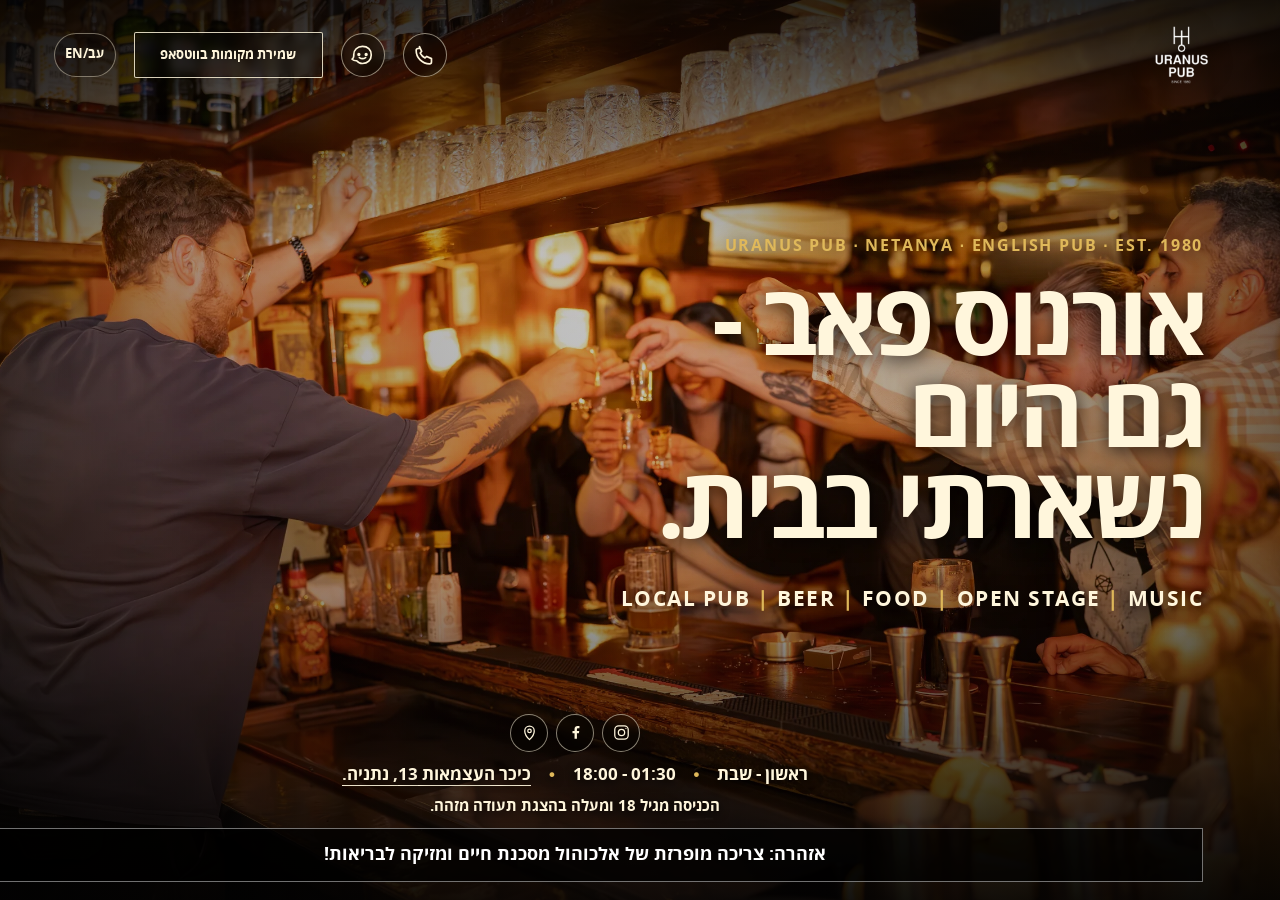
<file: index.html>
<!doctype html>
<html lang="he" dir="rtl">
<head>
  <meta charset="utf-8">
  <meta name="viewport" content="width=device-width, initial-scale=1, viewport-fit=cover">
  <meta name="theme-color" content="#080706">
  <meta name="description" content="אורנוס פאב - הפאב האנגלי של נתניה מאז 1980. כיכר העצמאות 13, נתניה.">
  <title>אורנוס פאב | נתניה מאז 1980</title>
  <link rel="icon" href="assets/logo-wordmark.png">
  <link rel="preload" href="assets/fonts/opensanshebrew-bold-webfont.woff" as="font" type="font/woff" crossorigin>
  <link rel="stylesheet" href="style.css?v=20261120">
</head>
<body>
  <a class="skip-link" href="#main-content" data-t="skip">דילוג לתוכן המרכזי</a>

  <div class="background" aria-hidden="true">
    <video id="background-video" autoplay muted loop playsinline preload="auto" poster="assets/photo-library/bar-action.webp">
      <source src="assets/pub-night.mp4" type="video/mp4">
    </video>
  </div>
  <div class="shade" aria-hidden="true"></div>

  <header class="site-header" data-label-t="headerLabel" aria-label="קישורים מהירים">
    <a class="logo" href="#main-content" data-label-t="homeLabel" aria-label="אורנוס פאב - לדף הבית">
      <img src="assets/logo-wordmark.png" alt="Uranus Pub - Since 1980" width="1080" height="1080">
    </a>

    <nav class="quick-actions" data-label-t="navLabel" aria-label="יצירת קשר וניווט">
      <a class="icon-link" href="tel:+97298829919" data-label-t="callLabel" aria-label="חיוג לאורנוס פאב, 09-882-9919">
        <svg viewBox="0 0 24 24" aria-hidden="true"><path d="M7.2 3.5 9.3 8 7.9 9.7c1 2.1 2.5 3.6 4.6 4.6l1.7-1.4 4.5 2.1v3.2c0 1-.8 1.8-1.8 1.8C9.8 20 4 14.2 4 7.1c0-1 .8-1.8 1.8-1.8h1.4Z"/></svg>
      </a>
      <a class="icon-link" href="https://waze.com/ul/hsv8zcjdgs" target="_blank" rel="noopener" data-label-t="wazeLabel" aria-label="ניווט לאורנוס פאב ב-Waze">
        <svg viewBox="0 0 24 24" aria-hidden="true"><path d="M12 3.3c-5 0-8.4 3.3-8.4 7.9v1.2c0 1.3-.5 2.4-1.6 3.2 1 .9 2.3 1.4 3.8 1.4h.6a6.9 6.9 0 0 0 5.6 2.7c4.9 0 8.4-3.3 8.4-8.3S17 3.3 12 3.3Z"/><circle cx="8.5" cy="11" r=".8"/><circle cx="15.5" cy="11" r=".8"/><path d="M9 14c1.7 1.2 4.3 1.2 6 0"/></svg>
      </a>
      <a class="reserve" href="https://wa.link/2mtqrc" target="_blank" rel="noopener" data-t="reserve">שמירת מקומות בווטסאפ</a>
      <button class="language" id="language" type="button" aria-label="Switch to English"><span dir="ltr">EN/<bdi dir="rtl">עב</bdi></span></button>
    </nav>
  </header>

  <main id="main-content" class="landing">
    <section class="hero" aria-labelledby="hero-title">
      <p class="kicker" dir="ltr">Uranus Pub · Netanya · ENGLISH PUB · EST. 1980</p>
      <h1 id="hero-title" data-t="hero"><span class="headline-line">אורנוס פאב -</span><span class="headline-line">גם היום</span><span class="headline-line">נשארתי בבית.</span></h1>
      <p class="highlights" dir="ltr">LOCAL PUB <span>|</span> BEER <span>|</span> FOOD <span>|</span> OPEN STAGE <span>|</span> MUSIC</p>
    </section>

    <div class="lower-panel">
      <section class="social" data-label-t="socialLabel" aria-label="רשתות חברתיות">
        <div class="social-links">
          <a href="https://www.instagram.com/uranusbar/" target="_blank" rel="noopener" data-label-t="instagramLabel" aria-label="אורנוס פאב באינסטגרם">
            <svg viewBox="0 0 24 24" aria-hidden="true"><rect x="3.5" y="3.5" width="17" height="17" rx="5"/><circle cx="12" cy="12" r="4"/><circle cx="17.6" cy="6.7" r=".8" class="solid-dot"/></svg>
          </a>
          <a href="https://www.facebook.com/UranusPub" target="_blank" rel="noopener" data-label-t="facebookLabel" aria-label="אורנוס פאב בפייסבוק">
            <svg viewBox="0 0 24 24" aria-hidden="true"><path d="M13.8 20v-7h2.5l.4-3h-2.9V8.1c0-.9.3-1.5 1.6-1.5H17V3.9c-.7-.1-1.5-.2-2.3-.2-2.3 0-3.9 1.4-3.9 4V10H8.2v3h2.6v7h3Z" class="solid-mark"/></svg>
          </a>
          <a href="https://www.google.com/maps/search/?api=1&amp;query=%D7%9B%D7%99%D7%9B%D7%A8+%D7%94%D7%A2%D7%A6%D7%9E%D7%90%D7%95%D7%AA+13+%D7%A0%D7%AA%D7%A0%D7%99%D7%94" target="_blank" rel="noopener" data-label-t="mapsLabel" aria-label="אורנוס פאב ב-Google Maps">
            <svg viewBox="0 0 24 24" aria-hidden="true"><path d="M12 21s6-5.6 6-11a6 6 0 1 0-12 0c0 5.4 6 11 6 11Z"/><circle cx="12" cy="10" r="2.2"/></svg>
          </a>
        </div>
      </section>

      <section class="contact" data-label-t="contactLabel" aria-label="שעות פתיחה וכתובת">
        <span data-t="days">ראשון - שבת</span>
        <span class="separator" aria-hidden="true">•</span>
        <span class="hours" dir="ltr">18:00 - 01:30</span>
        <span class="separator" aria-hidden="true">•</span>
        <a href="https://www.google.com/maps/search/?api=1&amp;query=%D7%9B%D7%99%D7%9B%D7%A8+%D7%94%D7%A2%D7%A6%D7%9E%D7%90%D7%95%D7%AA+13+%D7%A0%D7%AA%D7%A0%D7%99%D7%94" target="_blank" rel="noopener" data-t="address">כיכר העצמאות 13, נתניה.</a>
      </section>

      <p class="age-note" data-t="age">הכניסה מגיל 18 ומעלה בהצגת תעודה מזהה.</p>

      <aside class="alcohol-warning" role="note" data-label-t="warningLabel" aria-label="אזהרת צריכת אלכוהול">
        <span data-t="warning">אזהרה: צריכה מופרזת של אלכוהול מסכנת חיים ומזיקה לבריאות!</span>
      </aside>
    </div>
  </main>

  <script src="app.js?v=20261120"></script>
</body>
</html>
</file>
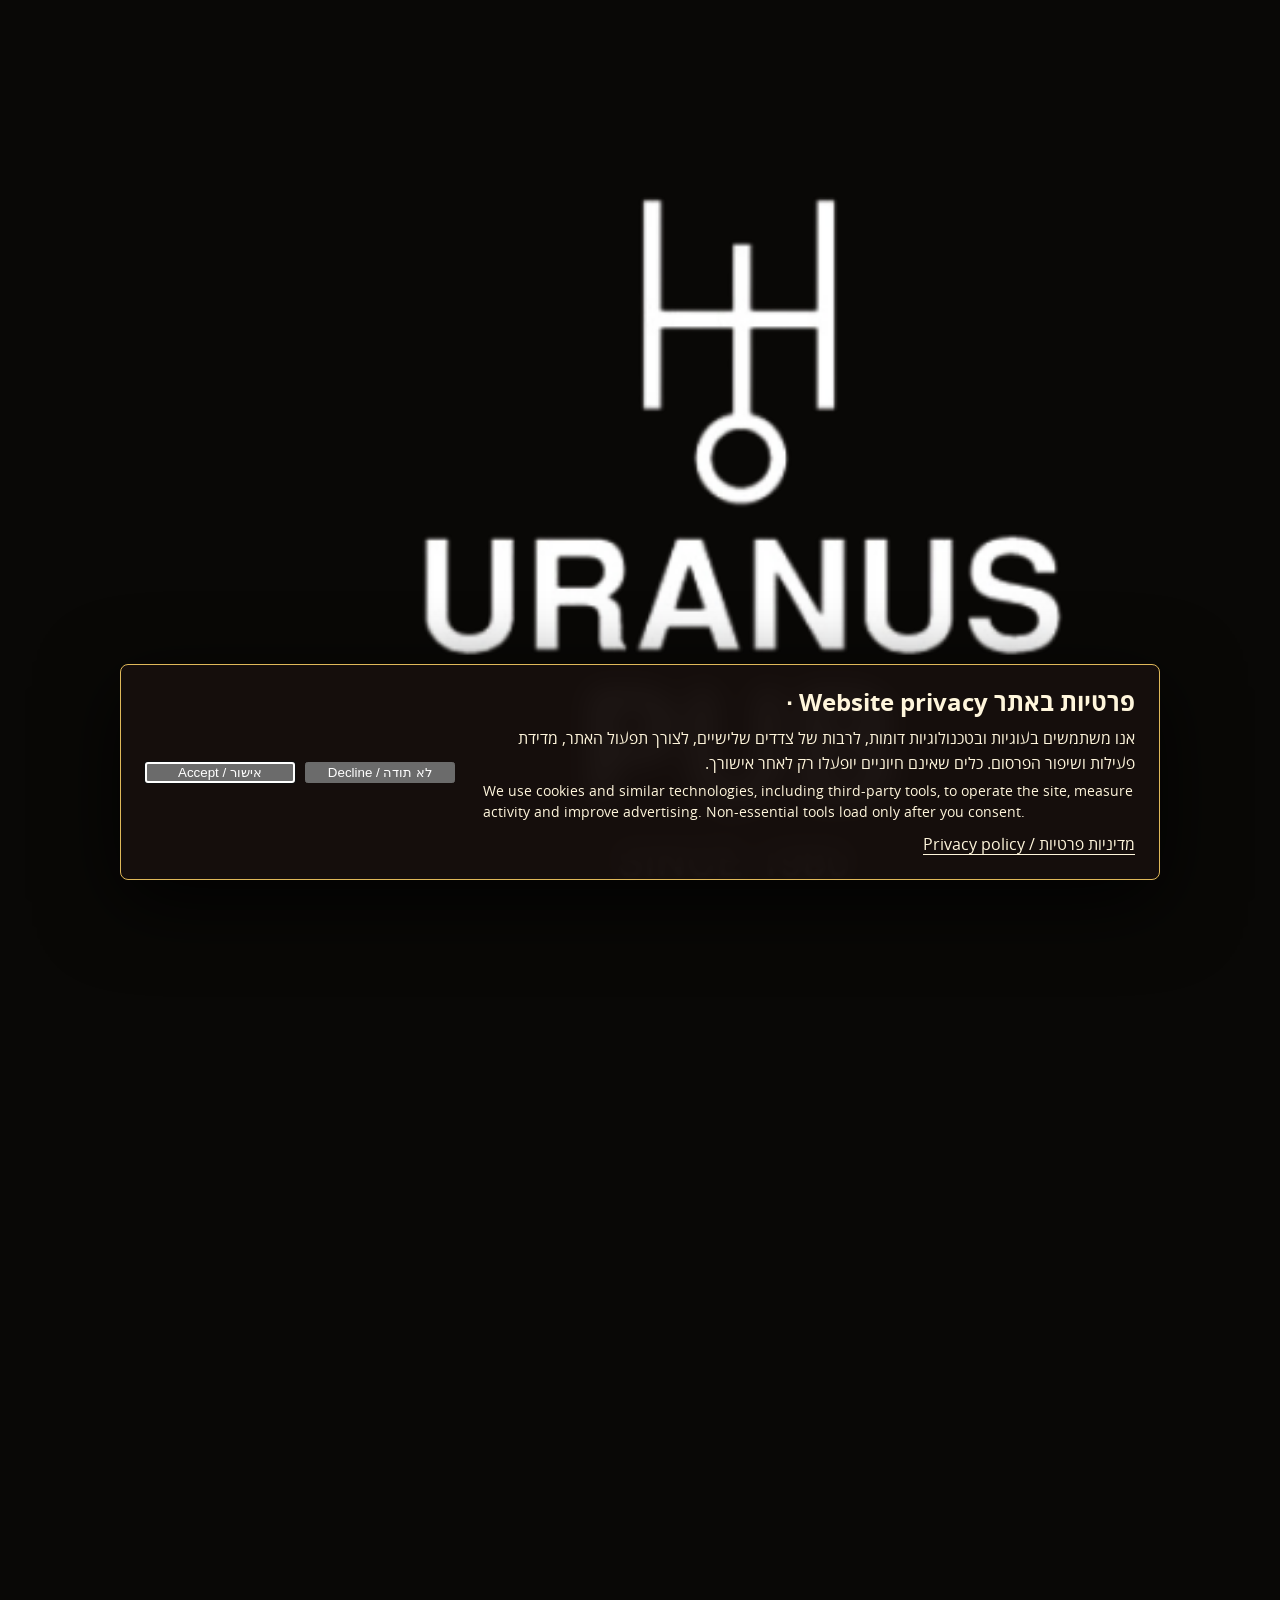
<file: accessibility.html>
<!doctype html>
<html lang="he" dir="rtl">
<head>
  <meta charset="utf-8">
  <meta name="viewport" content="width=device-width,initial-scale=1">
  <meta name="robots" content="noindex,nofollow">
  <meta name="referrer" content="strict-origin-when-cross-origin">
  <meta http-equiv="Content-Security-Policy" content="default-src 'self'; script-src 'self' https://connect.facebook.net; connect-src 'self' https://www.facebook.com https://connect.facebook.net; img-src 'self' data: https://www.facebook.com; style-src 'self'; font-src 'self'; media-src 'self'; object-src 'none'; base-uri 'self'; form-action 'none'">
  <meta name="description" content="הצהרת הנגישות של אתר אורנוס פאב בנתניה.">
  <title>הצהרת נגישות | אורנוס פאב</title>
  <link rel="icon" href="assets/logo-wordmark.png">
  <link rel="stylesheet" href="style.css?v=20261119">
  <link rel="stylesheet" href="accessibility.css?v=20261119">
  <script src="meta-pixel.js?v=20261119-2" defer></script>
</head>
<body>
  <a class="skip-link" href="#main-content">דילוג לתוכן המרכזי</a>
  <header class="legal-header">
    <a class="wordmark" href="index.html" aria-label="חזרה לאתר אורנוס פאב"><img src="assets/logo-wordmark.png" alt="Uranus Pub - Since 1980" width="1080" height="1080"></a>
    <a class="outline small" href="index.html">חזרה לאתר</a>
  </header>

  <main class="legal-page" id="main-content">
    <a class="legal-back" href="index.html">← חזרה לאתר</a>
    <p class="eyebrow">URANUS PUB · ACCESSIBILITY</p>
    <h1>הצהרת נגישות</h1>
    <p class="legal-meta">עודכן לאחרונה: 18.11.2026</p>

    <p>אורנוס פאב רואה חשיבות במתן שירות שוויוני ונגיש לכלל הציבור ופועל לשיפור הנגישות באתר ובשירות הניתן במקום.</p>

    <h2>מצב נגישות האתר</h2>
    <div class="accessibility-status">
      <p>האתר נבנה תוך שאיפה להתאמה להוראות תקן ישראלי ת״י 5568 ולהנחיות WCAG ברמת AA. נכון למועד עדכון הצהרה זו, טרם הושלמה בדיקת נגישות מקצועית מלאה ולכן איננו מצהירים עדיין על עמידה מלאה בתקן.</p>
    </div>

    <h2>התאמות שבוצעו באתר</h2>
    <ul>
      <li>מבנה סמנטי של כותרות, אזורי תוכן וקישורים.</li>
      <li>אפשרות ניווט והפעלת רכיבים באמצעות מקלדת.</li>
      <li>קישור לדילוג ישיר לתוכן המרכזי.</li>
      <li>סימון חזותי ברור לרכיבים המקבלים מיקוד.</li>
      <li>טקסט חלופי לתמונות ותיאורים לכפתורים.</li>
      <li>אפשרות לעצור ולהפעיל את סרטון הרקע.</li>
      <li>התחשבות בהעדפת מערכת להפחתת תנועה.</li>
      <li>תצוגה מותאמת למסכים בגדלים שונים.</li>
      <li>הגדרת שפת העמוד וכיוון כתיבה בעברית ובאנגלית.</li>
    </ul>

    <h2>תנאים טכניים</h2>
    <p>האתר מיועד לשימוש בגרסאות עדכניות של Chrome, Safari, Firefox ו-Edge, במחשב ובטלפון נייד. ניתן להגדיל את התצוגה באמצעות אפשרויות ההגדלה המובנות בדפדפן.</p>

    <h2>מגבלות ידועות ותוכן של צדדים שלישיים</h2>
    <p>חלק מהקישורים באתר מובילים לשירותים חיצוניים, ובהם WhatsApp, Waze, Google, Instagram ו-Facebook. רמת הנגישות של שירותים אלה אינה בשליטתנו. בנוסף, מאחר שהאתר טרם עבר בדיקת נגישות מקצועית מלאה, ייתכן שיימצאו בו חסמים נוספים. נשמח לקבל דיווח כדי שנוכל לבדוק ולתקן אותם.</p>

    <h2>הסדרי נגישות במקום</h2>
    <ul>
      <li>קיימת כניסה נגישה לפאב.</li>
      <li>המקום נמצא במפלס אחד ואין בו מדרגות או צורך במעלית.</li>
      <li>קיימים שירותים נגישים.</li>
      <li>קיימת חניה מאחורי הפאב.</li>
      <li>קיימים מקומות ישיבה בפנים ובחוץ.</li>
    </ul>
    <p>לסיוע נוסף לפני ההגעה ניתן לפנות אלינו בטלפון.</p>

    <h2>דיווח על בעיית נגישות</h2>
    <p>אם נתקלתם בקושי להשתמש באתר או לקבל מידע, אנא ספרו לנו באיזה עמוד נתקלתם בבעיה, מהי הפעולה שניסיתם לבצע ובאיזה מכשיר ודפדפן השתמשתם. נעשה מאמץ סביר לבדוק את הפנייה ולתת מענה.</p>
    <p><strong>איש קשר לפניות נגישות:</strong> צוות אורנוס פאב בע״מ<br>
      טלפון: <a href="tel:+97298829919" dir="ltr">09-882-9919</a><br>
      כתובת: כיכר העצמאות 13, נתניה
    </p>

    <h2>עדכון ההצהרה</h2>
    <p>הצהרה זו תעודכן לאחר שינויים מהותיים באתר, לאחר בדיקות נגישות נוספות או בעקבות טיפול בפניות שהתקבלו.</p>
  </main>

  <footer class="legal-footer"><div class="footer-business"><strong>אורנוס פאב בע״מ | URANUS PUB LTD.</strong><span>כיכר העצמאות 13, נתניה</span><a href="tel:+97298829919" dir="ltr">09-882-9919</a></div><div class="footer-support"><div class="legal-links"><a href="privacy.html">מדיניות פרטיות / Privacy</a><a href="terms.html">תקנון האתר / Terms</a><a href="accessibility.html" aria-current="page">הצהרת נגישות / Accessibility</a><button class="privacy-settings" type="button" data-privacy-settings>הגדרות פרטיות / Privacy settings</button></div></div></footer>
</body>
</html>
</file>
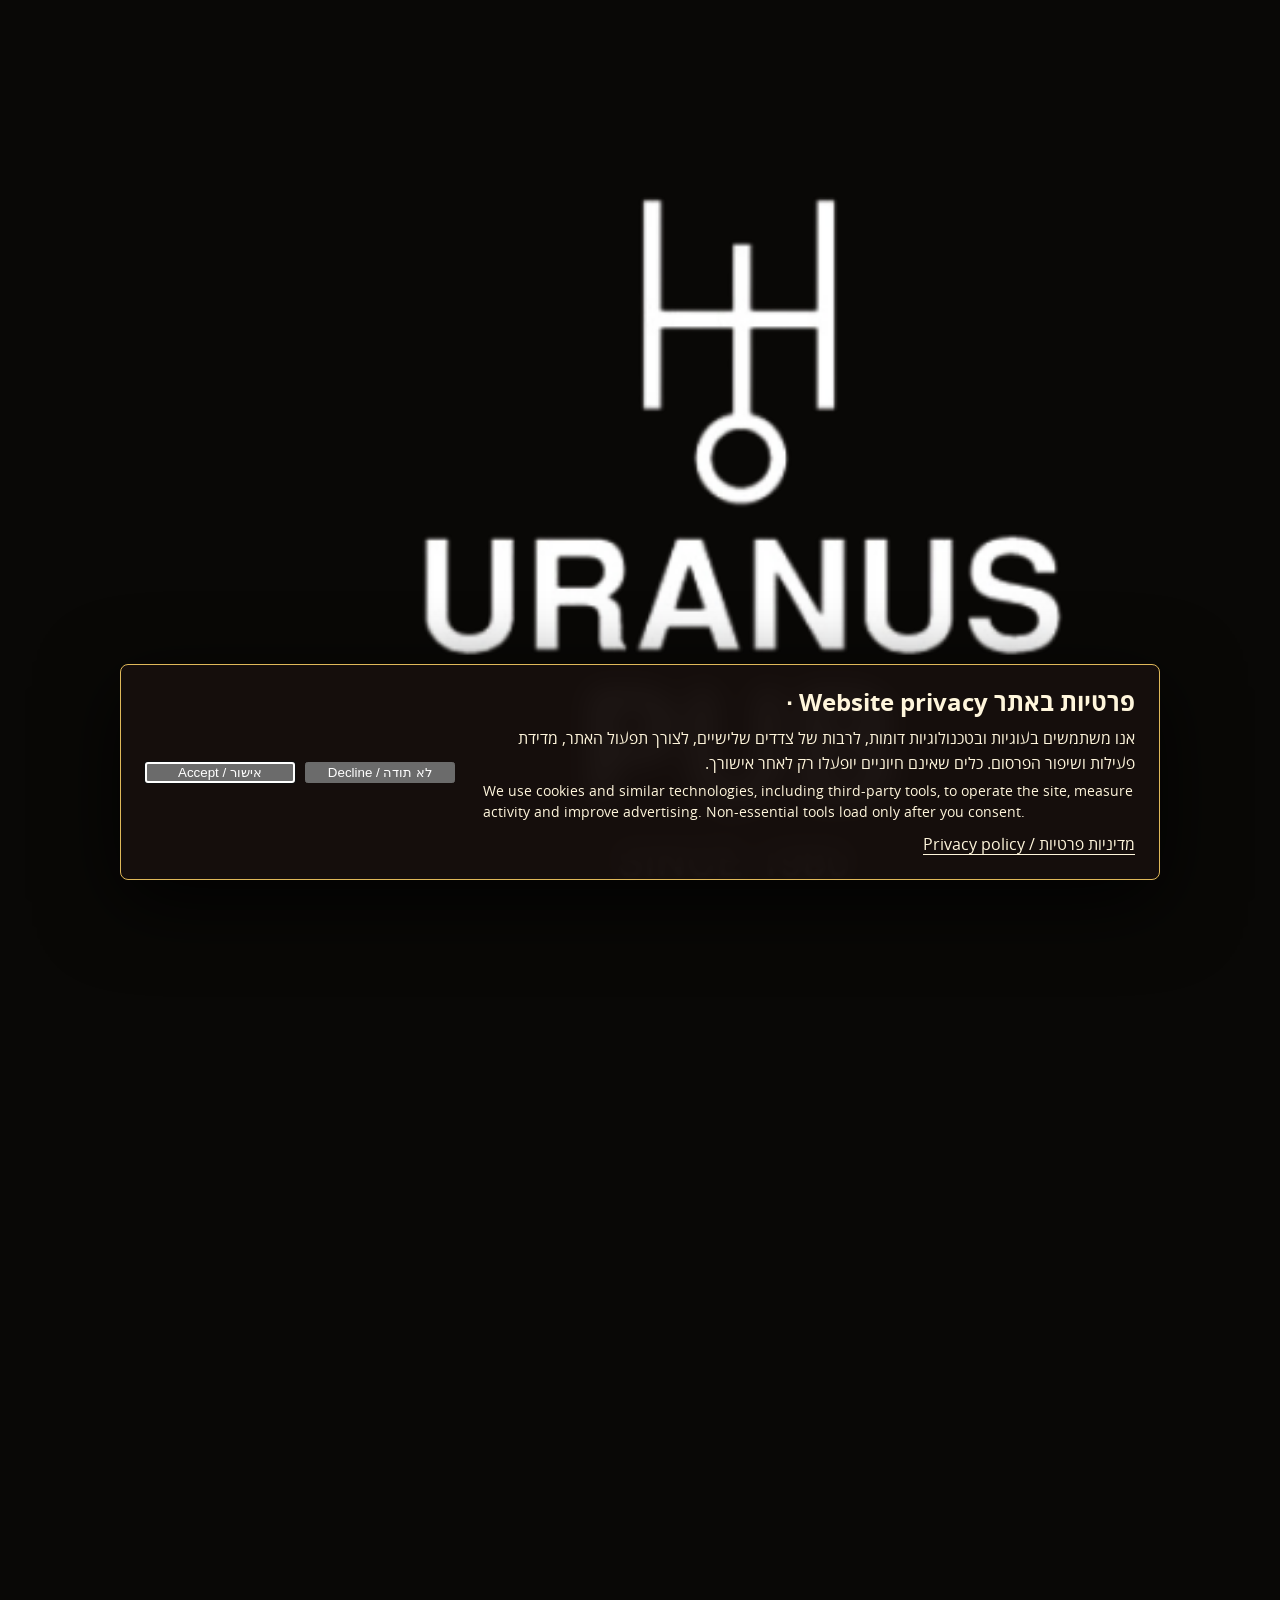
<file: privacy.html>
<!doctype html>
<html lang="he" dir="rtl">
<head>
  <meta charset="utf-8">
  <meta name="viewport" content="width=device-width,initial-scale=1">
  <meta name="robots" content="noindex,nofollow">
  <meta name="referrer" content="strict-origin-when-cross-origin">
  <meta http-equiv="Content-Security-Policy" content="default-src 'self'; script-src 'self' https://connect.facebook.net; connect-src 'self' https://www.facebook.com https://connect.facebook.net; img-src 'self' data: https://www.facebook.com; style-src 'self'; font-src 'self'; media-src 'self'; object-src 'none'; base-uri 'self'; form-action 'none'">
  <meta name="description" content="מדיניות הפרטיות של אתר אורנוס פאב בנתניה.">
  <title>מדיניות פרטיות | אורנוס פאב</title>
  <link rel="icon" href="assets/logo-wordmark.png">
  <link rel="stylesheet" href="style.css?v=20261119">
  <link rel="stylesheet" href="accessibility.css?v=20261119">
  <script src="meta-pixel.js?v=20261119-2" defer></script>
</head>
<body>
  <a class="skip-link" href="#main-content">דילוג לתוכן המרכזי</a>
  <header class="legal-header">
    <a class="wordmark" href="index.html" aria-label="חזרה לאתר אורנוס פאב"><img src="assets/logo-wordmark.png" alt="Uranus Pub - Since 1980" width="1080" height="1080"></a>
    <a class="outline small" href="index.html">חזרה לאתר</a>
  </header>

  <main class="legal-page" id="main-content">
    <a class="legal-back" href="index.html">← חזרה לאתר</a>
    <p class="eyebrow">URANUS PUB · PRIVACY</p>
    <h1>מדיניות פרטיות</h1>
    <p class="legal-meta">עודכן לאחרונה: 19.11.2026</p>

    <h2>1. כללי</h2>
    <p><strong>1.1.</strong> אורנוס פאב בע״מ (להלן: "החברה") מכבדת את פרטיות המשתמשים באתר אורנוס פאב (להלן: "המשתמשים" ו־"האתר", בהתאמה) ורואה חשיבות בשמירה על המידע האישי הנמסר לה או נאסף אגב השימוש באתר.</p>
    <p><strong>1.2.</strong> מטרת מדיניות זו היא להסביר איזה מידע עשוי להיאסף בקשר עם השימוש באתר, לאילו מטרות נעשה בו שימוש, עם מי הוא עשוי להיות משותף ומהן האפשרויות העומדות לרשות המשתמשים.</p>
    <p><strong>1.3.</strong> מדיניות זו חלה על השימוש באתר. שירותים חיצוניים שאליהם מפנה האתר עשויים להיות כפופים למדיניות פרטיות ולתנאים נפרדים מטעם מפעיליהם.</p>
    <p><strong>1.4.</strong> השימוש באתר כפוף למדיניות פרטיות זו ול<a href="terms.html">תקנון האתר</a>. ככל שמשתמש אינו מסכים להוראותיהם, עליו להימנע מהמשך השימוש באתר. מקום שבו נדרשת הסכמה נפרדת לפי דין, ובכלל זה להפעלת כלי מדידה פרסומיים, תתבקש הסכמה מתאימה בנפרד.</p>

    <h2>2. איזה מידע אנו אוספים</h2>
    <p><strong>2.1.</strong> האתר אינו כולל מערכת רכישה או תשלום, חשבון משתמש, טופס הרשמה או טופס יצירת קשר פנימי. שמירת מקום נעשית מחוץ לאתר, באמצעות מעבר יזום של המשתמש ל־WhatsApp.</p>
    <p><strong>2.2.</strong> אגב השימוש באתר עשוי להיאסף מידע טכני ומידע על אופן השימוש, כגון כתובת IP, סוג מכשיר ודפדפן, מערכת הפעלה, מועדי גישה, עמודים שנצפו, כתובת העמוד המפנה ופעולות שבוצעו באתר. חלק מהמידע עשוי להיאסף בידי ספקי שירות המסייעים בהפעלת האתר ובמדידת פעילות פרסומית.</p>
    <p><strong>2.3.</strong> כאשר משתמש פונה לחברה בטלפון או באמצעות שירות חיצוני המקושר מהאתר, עשוי להימסר לחברה מידע בהתאם לבחירתו, כגון שם, מספר טלפון, תוכן הפנייה ופרטים הנדרשים לצורך מתן מענה או שמירת מקום.</p>
    <p><strong>2.4.</strong> מסירת מידע אישי לחברה אינה חובה חוקית והיא תלויה ברצונו ובהסכמתו של המשתמש. עם זאת, ללא מסירת הפרטים הדרושים ייתכן שהחברה לא תוכל להשיב לפנייה או לספק את השירות המבוקש.</p>
    <p><strong>2.5.</strong> בחירת המשתמש ביחס לטכנולוגיות מדידה נשמרת בדפדפן באמצעות אחסון מקומי, כדי לכבד את הבחירה ולא להציג את חלון ההסכמה בכל ביקור.</p>
    <p><strong>2.6.</strong> ככל שמשתמש מוסר לחברה מידע אישי על אדם אחר, עליו לוודא כי הוא רשאי למסור את המידע וכי מסירתו אינה מפרה את זכויותיו של אותו אדם.</p>

    <h2>3. איך נשתמש במידע</h2>
    <p><strong>3.1.</strong> החברה וספקים הפועלים מטעמה עשויים להשתמש במידע, לפי העניין, לצרכים הבאים:</p>
    <ul>
      <li>הפעלת האתר, אבטחתו, תחזוקתו ואבחון תקלות.</li>
      <li>מענה לפניות, שמירת מקומות ומתן שירות ללקוחות.</li>
      <li>ניתוח השימוש באתר, מדידת ביקורים וביצועי פרסום ושיפור פעילות השיווק של החברה.</li>
      <li>מניעה וטיפול בשימוש בלתי מורשה, הונאה, בעיות אבטחה או בעיות טכניות.</li>
      <li>עמידה בהוראות הדין, בצווים ובהוראות של רשויות מוסמכות.</li>
      <li>כל מטרה אחרת המותרת לפי דין או המפורטת במדיניות זו.</li>
    </ul>
    <p><strong>3.2.</strong> ספקים המעבדים מידע עבור החברה נדרשים לעשות בו שימוש לצורך מתן השירות שלשמו נמסר להם, בכפוף להסכמים עמם ולהוראות הדין.</p>
    <p><strong>3.3.</strong> המידע יישמר למשך הזמן הנדרש באופן סביר למטרות שלשמן נאסף, לצורך ניהול פעילות החברה, התגוננות מפני טענות או לשם עמידה בחובות לפי דין.</p>

    <h2>4. האם מועבר מידע לצדדים שלישיים</h2>
    <p><strong>4.1.</strong> החברה לא תעביר מידע אישי לצדדים שלישיים אלא בהתאם למדיניות זו, בהסכמת המשתמש או כאשר הדבר נדרש או מותר לפי דין. מידע עשוי להיות מועבר, לפי העניין:</p>
    <ul>
      <li>לספקי אחסון, תשתית, אבטחה, מדידה ופרסום המסייעים בהפעלת האתר ובפעילות החברה.</li>
      <li>לשירותים חיצוניים שאליהם בחר המשתמש לעבור, ובהם WhatsApp, Waze, Google, Instagram ו־Facebook.</li>
      <li>לרשות מוסמכת או לצד אחר כאשר הדבר נדרש מכוח דין, צו או הליך משפטי.</li>
      <li>במסגרת שינוי מבני, העברת פעילות, מיזוג או העברת זכויות, ובלבד שהגורם המקבל יכבד את הוראות הדין החלות על המידע.</li>
    </ul>
    <p><strong>4.2.</strong> האתר מאוחסן באמצעות GitHub Pages. ספקים חיצוניים עשויים לעבד מידע גם מחוץ לישראל, לרבות במדינות שרמת ההגנה בהן שונה מזו הנהוגה בישראל, בהתאם למדיניות הפרטיות שלהם ולהוראות הדין החלות.</p>
    <p><strong>4.3.</strong> מידע סטטיסטי, מצרפי או אנונימי שאינו מזהה אדם באופן סביר עשוי לשמש את החברה ולהימסר לצדדים שלישיים לצרכים עסקיים, תפעוליים, מחקריים או שיווקיים, בכפוף לדין.</p>

    <h2>5. טכנולוגיות איסוף מידע</h2>
    <p><strong>5.1.</strong> האתר עשוי לעשות שימוש בעוגיות, פיקסלים, תגיות, אחסון מקומי וטכנולוגיות דומות לצורך תפעולו, שמירת העדפות, מדידת פעילות ושיפור פרסום. כלים של חברות פרסום חיצוניות עשויים לאסוף מידע על הביקור באתר ולשלבו עם מידע המצוי ברשות אותן חברות, בהתאם למדיניות שלהן.</p>
    <p><strong>5.2.</strong> כלי המדידה הפרסומי המוטמע באתר אינו נטען לפני שהמשתמש בוחר לאשר זאת בחלון ההסכמה. המשתמש רשאי לסרב או לשנות את בחירתו בכל עת באמצעות הכפתור "הגדרות פרטיות" בתחתית האתר.</p>
    <p><strong>5.3.</strong> ניתן למחוק או לחסום עוגיות ואחסון מקומי באמצעות הגדרות הדפדפן. מחיקה כאמור אינה מוחקת מידע שכבר הועבר לצד שלישי, וחסימת טכנולוגיות מסוימות עשויה להשפיע על חלק מחוויית השימוש באתר.</p>

    <h2>6. דיוור שיווקי</h2>
    <p><strong>6.1.</strong> האתר אינו כולל בשלב זה הרשמה לרשימת תפוצה. החברה לא תשלח למשתמש דיוור שיווקי בעקבות עצם הגלישה באתר.</p>
    <p><strong>6.2.</strong> ככל שמשתמש יבחר למסור את פרטיו ולהסכים לקבלת דיוור במסגרת ערוץ אחר, השימוש בפרטים והאפשרות להסיר את ההסכמה יהיו כפופים להוראות הדין ולתנאים שנמסרו באותו ערוץ.</p>

    <h2>7. פלטפורמות אחרות</h2>
    <p><strong>7.1.</strong> האתר כולל קישורים לפלטפורמות שאינן מופעלות או מנוהלות בידי החברה. אין לחברה שליטה על תנאי השימוש, מדיניות הפרטיות או אופן עיבוד המידע באותן פלטפורמות. השימוש בהן נעשה באחריות המשתמש ובהתאם לתנאים ולמדיניות החלים בכל פלטפורמה.</p>

    <h2>8. שימוש על־ידי קטינים</h2>
    <p><strong>8.1.</strong> האתר אינו מיועד לשיווק אלכוהול לקטינים. מכירה או הגשה של משקאות אלכוהוליים במקום נעשית בהתאם לדין, ולא יימכר או יוגש אלכוהול למי שטרם מלאו לו 18 שנים.</p>
    <p><strong>8.2.</strong> אם נודע להורה או לאפוטרופוס כי קטין מסר לחברה מידע אישי, ניתן לפנות לחברה בבקשה לבחון את מחיקתו, בכפוף להוראות הדין.</p>

    <h2>9. זכויות משתמשים</h2>
    <p><strong>9.1.</strong> בכפוף להוראות הדין, אדם זכאי לעיין במידע אישי המוחזק עליו ולבקש את תיקונו אם הוא אינו נכון, שלם, ברור או מעודכן.</p>
    <p><strong>9.2.</strong> לבירור או למימוש זכויות ניתן לפנות לאורנוס פאב בע״מ בטלפון <a href="tel:+97298829919" dir="ltr">09-882-9919</a> או בדואר לכתובת כיכר העצמאות 13, נתניה. החברה רשאית לבקש פרטים הדרושים באופן סביר לצורך זיהוי הפונה ואיתור המידע הרלוונטי.</p>

    <h2>10. אבטחת מידע</h2>
    <p><strong>10.1.</strong> החברה נוקטת אמצעים סבירים ומקובלים לצמצום הסיכון לגישה, שימוש, שינוי או חשיפה בלתי מורשים של מידע.</p>
    <p><strong>10.2.</strong> עם זאת, מערכות מקוונות והעברת מידע ברשת אינן חסינות לחלוטין, ולא ניתן להבטיח הגנה מוחלטת מפני כל אירוע אבטחה.</p>

    <h2>11. שינויים במדיניות ויצירת קשר</h2>
    <p><strong>11.1.</strong> החברה רשאית לעדכן מדיניות זו מעת לעת בעקבות שינויים באתר, בפעילותה, בטכנולוגיה או בדין. מועד העדכון האחרון יופיע בראש העמוד. במקרה של שינוי מהותי תפורסם הודעה מתאימה באתר, ככל שנדרש לפי דין.</p>
    <p><strong>11.2.</strong> בכל שאלה בנושא מדיניות הפרטיות ניתן לפנות לאורנוס פאב בע״מ, כיכר העצמאות 13, נתניה, בטלפון <a href="tel:+97298829919" dir="ltr">09-882-9919</a>.</p>
  </main>

  <footer class="legal-footer"><div class="footer-business"><strong>אורנוס פאב בע״מ | URANUS PUB LTD.</strong><span>כיכר העצמאות 13, נתניה</span><a href="tel:+97298829919" dir="ltr">09-882-9919</a></div><div class="footer-support"><div class="legal-links"><a href="privacy.html" aria-current="page">מדיניות פרטיות / Privacy</a><a href="terms.html">תקנון האתר / Terms</a><a href="accessibility.html">הצהרת נגישות / Accessibility</a><button class="privacy-settings" type="button" data-privacy-settings>הגדרות פרטיות / Privacy settings</button></div></div></footer>
</body>
</html>
</file>
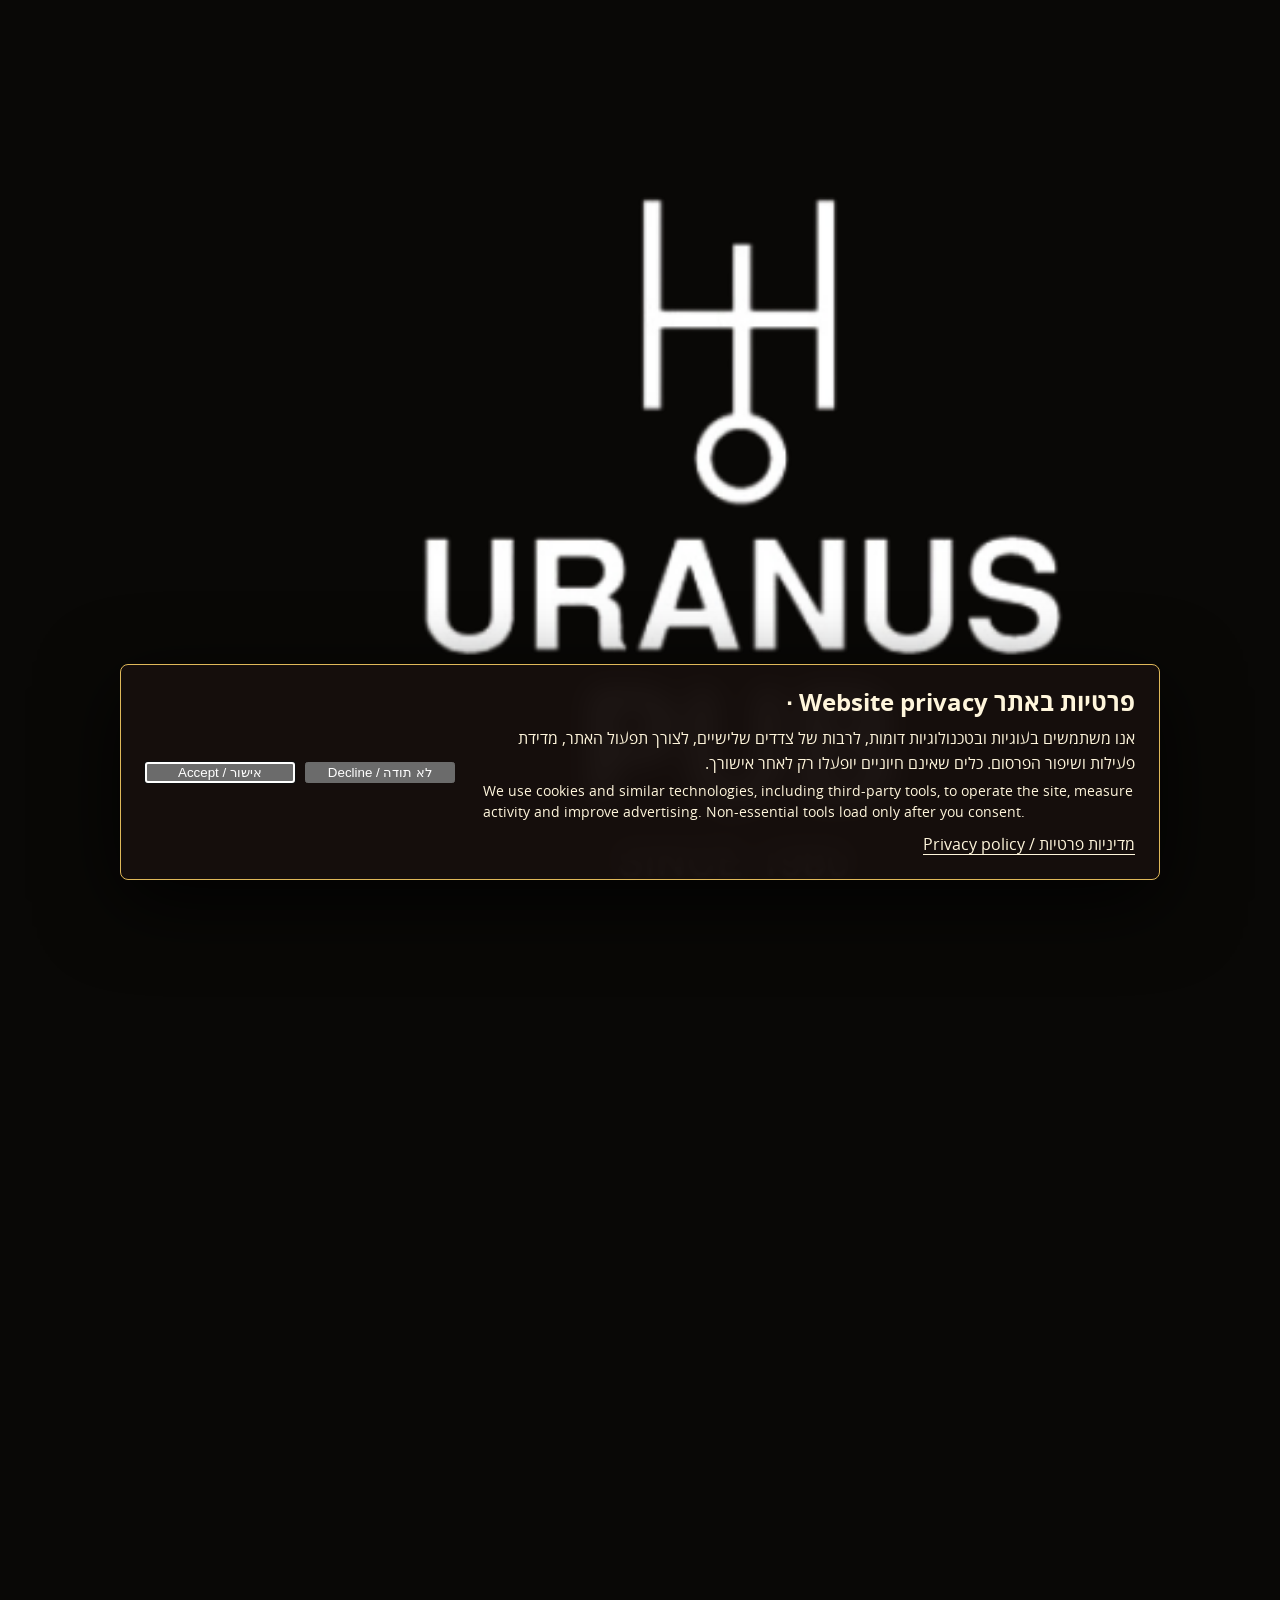
<file: terms.html>
<!doctype html>
<html lang="he" dir="rtl">
<head>
  <meta charset="utf-8">
  <meta name="viewport" content="width=device-width,initial-scale=1">
  <meta name="robots" content="noindex,nofollow">
  <meta name="referrer" content="strict-origin-when-cross-origin">
  <meta http-equiv="Content-Security-Policy" content="default-src 'self'; script-src 'self' https://connect.facebook.net; connect-src 'self' https://www.facebook.com https://connect.facebook.net; img-src 'self' data: https://www.facebook.com; style-src 'self'; font-src 'self'; media-src 'self'; object-src 'none'; base-uri 'self'; form-action 'none'">
  <meta name="description" content="תקנון אתר אורנוס פאב בנתניה.">
  <title>תקנון האתר | אורנוס פאב</title>
  <link rel="icon" href="assets/logo-wordmark.png">
  <link rel="stylesheet" href="style.css?v=20261119">
  <link rel="stylesheet" href="accessibility.css?v=20261119">
  <script src="meta-pixel.js?v=20261119-2" defer></script>
</head>
<body>
  <a class="skip-link" href="#main-content">דילוג לתוכן המרכזי</a>
  <header class="legal-header">
    <a class="wordmark" href="index.html" aria-label="חזרה לאתר אורנוס פאב"><img src="assets/logo-wordmark.png" alt="Uranus Pub - Since 1980" width="1080" height="1080"></a>
    <a class="outline small" href="index.html">חזרה לאתר</a>
  </header>

  <main class="legal-page" id="main-content">
    <a class="legal-back" href="index.html">← חזרה לאתר</a>
    <p class="eyebrow">URANUS PUB · WEBSITE TERMS</p>
    <h1>תקנון האתר</h1>
    <p class="legal-meta">עודכן לאחרונה: 19.11.2026</p>

    <h2>1. כללי</h2>
    <p><strong>1.1.</strong> אתר אורנוס פאב (להלן: "האתר") מופעל על־ידי אורנוס פאב בע״מ, כיכר העצמאות 13, נתניה (להלן: "החברה"). האתר נועד לספק מידע על הפאב, פעילותו, שעות הפתיחה, התפריט, אירועים ודרכי יצירת קשר.</p>
    <p><strong>1.2.</strong> הגלישה והשימוש באתר כפופים לתקנון זה ול<a href="privacy.html">מדיניות הפרטיות</a>. כניסה לאתר או שימוש בו מהווים אישור כי המשתמש קרא את התנאים, הבין אותם והסכים להם. משתמש שאינו מסכים לתנאים מתבקש להימנע מהשימוש באתר.</p>
    <p><strong>1.3.</strong> כותרות הסעיפים נועדו לנוחות בלבד ולא ישמשו לצורך פרשנות. התקנון מנוסח בלשון זכר מטעמי נוחות בלבד ומתייחס לכל המינים; יחיד כולל רבים ולהפך, לפי העניין.</p>

    <h2>2. השימוש באתר</h2>
    <p><strong>2.1.</strong> השימוש באתר מותר למטרות אישיות וחוקיות בלבד. אין לעשות באתר או בתכניו שימוש העלול לפגוע בחברה, במשתמשים אחרים, בצדדים שלישיים או בתקינות האתר.</p>
    <p><strong>2.2.</strong> אין לנסות לעקוף אמצעי אבטחה, להחדיר קוד מזיק, לשבש את פעילות האתר, להתחזות לאדם אחר, לאסוף מידע באופן אוטומטי בהיקף בלתי סביר או להשתמש באתר בניגוד לדין.</p>
    <p><strong>2.3.</strong> החברה רשאית למנוע או להגביל שימוש באתר כאשר, לפי שיקול דעתה הסביר, השימוש מפר את התקנון או את הדין, פוגע באתר או עלול לגרום נזק לחברה או לאחרים.</p>

    <h2>3. המידע המוצג באתר</h2>
    <p><strong>3.1.</strong> החברה עושה מאמץ סביר להציג מידע נכון ועדכני. עם זאת, שעות פתיחה, מחירים, תפריטים, אירועים, מבצעים, זמינות מוצרים ותכנים אחרים עשויים להשתנות מעת לעת.</p>
    <p><strong>3.2.</strong> במקרה של סתירה, המידע שנמסר ישירות על־ידי החברה במועד קבלת השירות הוא הקובע, בכפוף להוראות הדין. טעות סופר או טעות טכנית בתום לב לא תחייב את החברה, וזו תפעל לתקנה בתוך זמן סביר לאחר שנודע לה עליה.</p>
    <p><strong>3.3.</strong> תמונות המנות, המשקאות והמקום הן להמחשה, וייתכנו הבדלים בין המוצג באתר לבין המוצר או השירות בפועל.</p>

    <h2>4. שמירת מקומות ויצירת קשר</h2>
    <p><strong>4.1.</strong> האתר אינו מבצע הזמנות, רכישות או תשלומים באופן ישיר. קישורים לשמירת מקום מפנים לשירות WhatsApp חיצוני.</p>
    <p><strong>4.2.</strong> שליחת הודעה אינה מהווה אישור להזמנה, ושמירת מקום תיחשב מאושרת רק לאחר קבלת אישור מפורש מהחברה.</p>
    <p><strong>4.3.</strong> המשתמש אחראי למסירת פרטים נכונים ומלאים. החברה רשאית שלא לאשר בקשה, להציע מועד חלופי או לעדכן את תנאי ההזמנה בהתאם לזמינות ולנסיבות.</p>

    <h2>5. אלכוהול וקטינים</h2>
    <p><strong>5.1.</strong> תכנים הנוגעים למשקאות אלכוהוליים מיועדים לבגירים בלבד. לא יימכר ולא יוגש אלכוהול למי שטרם מלאו לו 18 שנים, והחברה רשאית לדרוש הצגת תעודה מזהה בהתאם לדין.</p>

    <h2>6. קישורים ושירותים חיצוניים</h2>
    <p><strong>6.1.</strong> האתר כולל קישורים לשירותים ולאתרים חיצוניים, ובהם WhatsApp, Waze, Google, Instagram ו־Facebook. קישורים אלה מובאים לנוחות המשתמש בלבד ואינם מהווים המלצה או אישור לתוכן חיצוני.</p>
    <p><strong>6.2.</strong> החברה אינה מפעילה את השירותים החיצוניים ואינה אחראית לתוכנם, לזמינותם, לנגישותם, לאבטחתם או למדיניות הפרטיות שלהם. השימוש בהם כפוף לתנאים של כל שירות.</p>

    <h2>7. קניין רוחני</h2>
    <p><strong>7.1.</strong> כל הזכויות באתר ובתכניו, לרבות שם המותג, הלוגו, העיצוב, הטקסטים, התמונות, הסרטונים, הגרפיקה, קובצי המדיה וקוד האתר, הן של החברה או של צדדים שהתירו לה להשתמש בהם, לפי העניין.</p>
    <p><strong>7.2.</strong> אין להעתיק, לשכפל, לפרסם, להפיץ, לשדר, להציג בפומבי, לעבד, ליצור יצירה נגזרת או לעשות שימוש מסחרי בתוכן כלשהו מהאתר ללא הסכמה מראש ובכתב מבעל הזכויות, למעט שימוש המותר במפורש לפי דין.</p>
    <p><strong>7.3.</strong> אין להציג את האתר בתוך מסגרת, ליצור מצג כאילו תוכן האתר שייך לאחר או להסיר סימני זיהוי, זכויות יוצרים או סימני מסחר המופיעים בו.</p>

    <h2>8. זמינות האתר ואחריות</h2>
    <p><strong>8.1.</strong> האתר והשירותים המקושרים ממנו מוצעים כפי שהם וזמינותם עשויה להשתנות. החברה רשאית לעדכן, לשנות, להשעות או להפסיק חלק מהאתר או את כולו, בכפוף לדין.</p>
    <p><strong>8.2.</strong> החברה עושה מאמצים סבירים לשמור על תקינות האתר ואבטחתו, אך אינה יכולה להבטיח פעילות רציפה, חפה מתקלות או חסינה לחלוטין מפני חדירה, שיבוש או אובדן מידע.</p>
    <p><strong>8.3.</strong> החברה לא תישא באחריות לנזק הנובע מנסיבות שאינן בשליטתה הסבירה, מהסתמכות על מידע חיצוני או משימוש בניגוד לתקנון, והכול בכפוף להוראות הדין. אין באמור בתקנון כדי לגרוע מאחריות שלא ניתן להגביל או לשלול לפי דין.</p>

    <h2>9. פרטיות</h2>
    <p><strong>9.1.</strong> השימוש באתר עשוי להיות כרוך באיסוף ובעיבוד מידע כמפורט ב<a href="privacy.html">מדיניות הפרטיות</a>, המהווה חלק בלתי נפרד מתקנון זה.</p>

    <h2>10. שינויים בתקנון</h2>
    <p><strong>10.1.</strong> החברה רשאית לעדכן תקנון זה מעת לעת בעקבות שינויים באתר, בפעילותה או בדין. הנוסח המעודכן יפורסם בעמוד זה וייכנס לתוקף במועד פרסומו, אלא אם יצוין אחרת.</p>

    <h2>11. דין וסמכות שיפוט</h2>
    <p><strong>11.1.</strong> על השימוש באתר ועל תקנון זה יחולו דיני מדינת ישראל בלבד.</p>
    <p><strong>11.2.</strong> כל מחלוקת בקשר עם האתר או תקנון זה תתברר בבית המשפט המוסמך לפי הוראות הדין.</p>

    <h2>12. תנאים נוספים</h2>
    <p><strong>12.1.</strong> אם הוראה מהוראות התקנון תיקבע כבלתי חוקית, בטלה או בלתי אכיפה, לא יהיה בכך כדי לפגוע בתוקפן של יתר ההוראות.</p>
    <p><strong>12.2.</strong> אי־מימוש זכות של החברה לפי התקנון לא ייחשב ויתור על אותה זכות.</p>
    <p><strong>12.3.</strong> תקנון זה ומדיניות הפרטיות מהווים את ההסכמות החלות בין החברה לבין המשתמש ביחס לשימוש באתר.</p>

    <h2>13. יצירת קשר</h2>
    <p><strong>13.1.</strong> לשאלות או לבירורים בנוגע לאתר ניתן לפנות לאורנוס פאב בע״מ, כיכר העצמאות 13, נתניה, בטלפון <a href="tel:+97298829919" dir="ltr">09-882-9919</a>.</p>
  </main>

  <footer class="legal-footer"><div class="footer-business"><strong>אורנוס פאב בע״מ | URANUS PUB LTD.</strong><span>כיכר העצמאות 13, נתניה</span><a href="tel:+97298829919" dir="ltr">09-882-9919</a></div><div class="footer-support"><div class="legal-links"><a href="privacy.html">מדיניות פרטיות / Privacy</a><a href="terms.html" aria-current="page">תקנון האתר / Terms</a><a href="accessibility.html">הצהרת נגישות / Accessibility</a><button class="privacy-settings" type="button" data-privacy-settings>הגדרות פרטיות / Privacy settings</button></div></div></footer>
</body>
</html>
</file>
<file: style.css>
@font-face {
  font-family: "Open Sans Hebrew";
  src: url("assets/fonts/opensanshebrew-regular-webfont.woff") format("woff");
  font-weight: 400;
  font-style: normal;
  font-display: swap;
}

@font-face {
  font-family: "Open Sans Hebrew";
  src: url("assets/fonts/opensanshebrew-bold-webfont.woff") format("woff");
  font-weight: 700;
  font-style: normal;
  font-display: swap;
}

:root {
  color-scheme: dark;
  --cream: #fff6dc;
  --gold: #dfb85a;
  --ink: #090806;
}

* { box-sizing: border-box; }

html,
body {
  width: 100%;
  min-width: 320px;
  height: 100%;
  margin: 0;
  overflow: hidden;
}

body {
  color: var(--cream);
  background: var(--ink);
  font-family: "Open Sans Hebrew", Arial, sans-serif;
  -webkit-font-smoothing: antialiased;
}

a { color: inherit; }

.skip-link {
  position: fixed;
  z-index: 20;
  top: 8px;
  right: 8px;
  padding: 10px 14px;
  color: var(--ink);
  background: var(--cream);
  transform: translateY(-150%);
}

.skip-link:focus { transform: translateY(0); }

.background,
.shade {
  position: fixed;
  inset: 0;
}

.background video {
  width: 100%;
  height: 100%;
  object-fit: cover;
  object-position: center 44%;
}

.shade {
  background:
    linear-gradient(180deg, rgba(2, 2, 2, .78) 0%, rgba(5, 4, 2, .18) 28%, rgba(5, 4, 2, .3) 66%, rgba(2, 2, 2, .9) 100%),
    radial-gradient(circle at 50% 48%, transparent 0%, rgba(4, 3, 2, .22) 62%, rgba(4, 3, 2, .68) 100%);
}

.site-header {
  position: fixed;
  z-index: 5;
  top: 0;
  right: 0;
  left: 0;
  display: flex;
  align-items: center;
  justify-content: space-between;
  height: clamp(76px, 12vh, 112px);
  padding: max(10px, env(safe-area-inset-top)) clamp(18px, 4.2vw, 68px) 8px;
}

.logo {
  display: grid;
  width: clamp(64px, 7vw, 92px);
  height: clamp(64px, 7vw, 92px);
  place-items: center;
}

.logo img {
  display: block;
  width: 100%;
  height: 100%;
  object-fit: contain;
  filter: drop-shadow(0 3px 12px rgba(0, 0, 0, .55));
}

.quick-actions {
  display: flex;
  align-items: center;
  gap: clamp(8px, 1.4vw, 22px);
}

.icon-link {
  display: inline-grid;
  width: 44px;
  height: 44px;
  align-items: center;
  justify-items: center;
  flex: 0 0 44px;
  padding: 0;
  border: 1px solid rgba(255, 246, 220, .52);
  border-radius: 50%;
  background: rgba(4, 3, 2, .36);
  text-decoration: none;
  backdrop-filter: blur(5px);
}

.icon-link svg {
  width: 25px;
  height: 25px;
  overflow: visible;
  fill: none;
  stroke: currentColor;
  stroke-width: 1.6;
  stroke-linecap: round;
  stroke-linejoin: round;
}

.reserve {
  display: inline-flex;
  align-items: center;
  justify-content: center;
  min-height: 46px;
  padding: 10px clamp(14px, 2vw, 28px);
  border: 1px solid rgba(255, 246, 220, .84);
  border-radius: 2px;
  background: rgba(8, 7, 6, .32);
  box-shadow: inset 0 0 0 1px rgba(0, 0, 0, .18), 0 8px 30px rgba(0, 0, 0, .18);
  font-size: clamp(.77rem, 1.05vw, .95rem);
  font-weight: 700;
  text-align: center;
  text-decoration: none;
  backdrop-filter: blur(5px);
}

.language {
  display: inline-flex;
  align-items: center;
  justify-content: center;
  min-width: 62px;
  min-height: 44px;
  padding: 7px;
  border: 1px solid rgba(255, 246, 220, .42);
  border-radius: 999px;
  color: var(--cream);
  background: rgba(4, 3, 2, .28);
  font: 700 .82rem/1 "Open Sans Hebrew", Arial, sans-serif;
  unicode-bidi: isolate;
  white-space: nowrap;
  cursor: pointer;
}

.language span {
  display: block;
  direction: ltr;
  unicode-bidi: isolate;
  white-space: nowrap;
}

.icon-link,
.reserve,
.language,
.contact a {
  transition: color .18s ease, border-color .18s ease, background-color .18s ease, transform .18s ease;
}

.icon-link:hover,
.icon-link:focus-visible {
  color: var(--ink);
  border-color: var(--gold);
  background: var(--gold);
  transform: translateY(-2px);
}

.language:hover,
.language:focus-visible,
.contact a:hover,
.contact a:focus-visible { color: var(--gold); }

.reserve:hover,
.reserve:focus-visible {
  color: var(--ink);
  border-color: var(--cream);
  background: var(--cream);
  transform: translateY(-1px);
}

.landing {
  position: relative;
  z-index: 2;
  display: grid;
  grid-template-rows: 1fr auto;
  align-items: end;
  width: min(100%, 1500px);
  height: 100dvh;
  min-height: 480px;
  margin: 0 auto;
  padding: clamp(94px, 15vh, 138px) clamp(20px, 6vw, 96px) max(18px, env(safe-area-inset-bottom));
}

.hero {
  align-self: center;
  width: 100%;
  margin: 0;
  text-align: right;
  text-shadow: 0 3px 18px rgba(0, 0, 0, .72);
}

html[dir='ltr'] .hero { text-align: left; }

.kicker {
  margin: 0 0 clamp(14px, 2.7vh, 28px);
  color: var(--gold);
  font-size: clamp(.5rem, 2.15vw, .98rem);
  font-weight: 700;
  letter-spacing: clamp(.02em, .14vw, .15em);
  text-transform: uppercase;
  white-space: nowrap;
}

h1 {
  margin: 0;
  font-size: clamp(2.1rem, 9.2vw, 6.2rem);
  font-weight: 700;
  line-height: .92;
  letter-spacing: -.045em;
}

.headline-line {
  display: block;
  white-space: nowrap;
}

.highlights {
  margin: clamp(18px, 3.5vh, 34px) 0 0;
  font-size: clamp(.52rem, 2.55vw, 1.34rem);
  font-weight: 700;
  letter-spacing: clamp(.02em, .12vw, .18em);
  white-space: nowrap;
}

.highlights span { color: var(--gold); }

.lower-panel {
  display: grid;
  justify-items: center;
  width: 100%;
  gap: clamp(8px, 1.3vh, 14px);
}

.social {
  display: flex;
  align-items: center;
  justify-content: center;
  gap: 13px;
}

.social-links {
  display: flex;
  gap: 8px;
}

.social-links a {
  display: grid;
  width: 38px;
  height: 38px;
  place-items: center;
  border: 1px solid rgba(255, 246, 220, .52);
  border-radius: 50%;
  background: rgba(4, 3, 2, .36);
  backdrop-filter: blur(5px);
  transition: color .18s ease, border-color .18s ease, background-color .18s ease, transform .18s ease;
}

.social-links a:hover,
.social-links a:focus-visible {
  color: var(--ink);
  border-color: var(--gold);
  background: var(--gold);
  transform: translateY(-2px);
}

.social-links svg {
  width: 19px;
  height: 19px;
  fill: none;
  stroke: currentColor;
  stroke-width: 1.6;
  stroke-linecap: round;
  stroke-linejoin: round;
}

.social-links .solid-dot,
.social-links .solid-mark {
  fill: currentColor;
  stroke: none;
}

.age-note {
  margin: 0;
  font-size: clamp(.88rem, 1.2vw, 1rem);
  font-weight: 700;
  text-align: center;
  text-shadow: 0 2px 10px #000;
}

.alcohol-warning {
  display: grid;
  justify-self: center;
  width: calc(100vw - 24px);
  min-height: 6dvh;
  margin: 0;
  padding: 8px 16px;
  place-items: center;
  border: 1px solid rgba(255, 255, 255, .44);
  color: #fff;
  background: rgba(0, 0, 0, .72);
  font-size: max(18px, 1.15vw);
  font-weight: 700;
  line-height: 1.45;
  text-align: center;
  text-shadow: none;
}

.contact {
  display: flex;
  align-items: center;
  justify-content: center;
  gap: clamp(9px, 1.4vw, 18px);
  font-size: clamp(.85rem, 1.35vw, 1.05rem);
  font-weight: 700;
  text-align: center;
  text-shadow: 0 2px 10px #000;
}

.contact a { text-underline-offset: 5px; }
.contact > * { unicode-bidi: isolate; }
.hours { direction: ltr; }
.separator { color: var(--gold); }
.phone { letter-spacing: .04em; }

@media (max-width: 680px) {
  .site-header {
    height: 86px;
    padding-inline: 14px;
  }

  .logo { width: 56px; height: 56px; }
  .quick-actions { gap: 0; }
  .icon-link { width: 40px; height: 40px; flex-basis: 40px; }
  .reserve { max-width: 136px; padding-inline: 10px; font-size: .7rem; }
  .language { min-width: 62px; padding-inline: 4px; font-size: .68rem; }
  .landing { padding: 96px 20px max(14px, env(safe-area-inset-bottom)); }
  .kicker { line-height: 1.2; }
  h1 { font-size: clamp(2.1rem, 9.2vw, 4.9rem); line-height: .94; }
  .highlights { line-height: 1.25; }
  .lower-panel { gap: 8px; }
  .social { gap: 10px; }
  .social-links a { width: 36px; height: 36px; }
  .age-note { font-size: .82rem; }
  .alcohol-warning { font-size: 18px; }
  .contact { flex-wrap: wrap; row-gap: 2px; font-size: .83rem; }
}

@media (max-height: 660px) {
  .site-header { height: 72px; padding-top: 7px; }
  .logo { width: 58px; height: 58px; }
  .landing { min-height: 0; padding-top: 76px; padding-bottom: 10px; }
  .kicker { margin-bottom: 9px; }
  h1 { font-size: clamp(2rem, 8.4vh, 4.2rem); }
  .highlights { margin-top: 10px; }
  .lower-panel { gap: 5px; }
  .social-links a { width: 32px; height: 32px; }
  .social-links svg { width: 17px; height: 17px; }
  .alcohol-warning { min-height: 6dvh; padding-block: 4px; }
}

@media (max-width: 380px) {
  .logo { width: 50px; height: 50px; }
  .icon-link { width: 36px; }
  .reserve { max-width: 112px; font-size: .62rem; }
  .language { min-width: 54px; font-size: .6rem; }
  .landing { padding-inline: 12px; }
  .contact { gap: 7px; font-size: .77rem; }
}

@media (prefers-reduced-motion: reduce) {
  *, *::before, *::after { scroll-behavior: auto !important; transition: none !important; }
}
</file>
<file: accessibility.css>
.skip-link{position:fixed;z-index:1000;top:12px;inset-inline-start:12px;padding:12px 18px;background:#fff;color:#160f0d;border-radius:4px;font-weight:700;transform:translateY(-150%);transition:transform .15s}
.skip-link:focus{transform:translateY(0);outline:3px solid var(--gold);outline-offset:3px}
.legal-links{display:flex;gap:18px;flex-wrap:wrap}
.legal-links a{text-decoration:underline;text-underline-offset:4px}
.privacy-settings{padding:0;border:0;color:inherit;background:none;font:inherit;text-decoration:underline;text-underline-offset:4px}
.privacy-consent{position:fixed;z-index:100;right:20px;bottom:20px;left:20px;display:flex;align-items:center;justify-content:space-between;gap:28px;max-width:1040px;margin:0 auto;padding:24px;border:1px solid var(--gold);border-radius:8px;background:#160f0df5;color:var(--cream);box-shadow:0 22px 80px #000c;backdrop-filter:blur(14px)}
.privacy-consent-copy{max-width:680px}.privacy-consent h2{margin:0 0 8px;font-size:24px;letter-spacing:0}.privacy-consent p{margin:0 0 4px;color:var(--muted);font-size:16px;line-height:1.55}.privacy-consent-en{font-size:14px!important}.privacy-consent a{display:inline-block;margin-top:7px;text-decoration:underline;text-underline-offset:4px}.privacy-consent-actions{display:flex;gap:10px;flex-shrink:0}.privacy-consent-actions .button,.privacy-consent-actions .outline{min-width:150px}
.accessibility-status{padding:22px 24px;border:1px solid var(--line);border-radius:8px;background:#ffffff08}
.footer-business,.footer-support{display:flex;flex-direction:column;gap:7px}.footer-business strong{color:var(--cream);font-size:13px;letter-spacing:.5px}.footer-business a,.footer-report{text-decoration:underline;text-underline-offset:4px}.footer-support{align-items:flex-start}.alcohol-warning{max-width:610px;margin:24px 0 0;padding:9px 13px;border:1px solid var(--gold);background:transparent;color:var(--muted)!important;font-size:13px!important;font-weight:400;line-height:1.5!important}.warning-en{display:none}html[lang="en"] .warning-he{display:none}html[lang="en"] .warning-en{display:inline}.legal-footer{justify-content:space-between;text-align:start}
@media(max-width:760px){.legal-links{gap:12px}.legal-footer{align-items:flex-start}.footer-support{gap:12px}.alcohol-warning{font-size:12px!important}.privacy-consent{right:10px;bottom:10px;left:10px;align-items:stretch;flex-direction:column;gap:18px;padding:20px}.privacy-consent h2{font-size:21px}.privacy-consent p{font-size:15px}.privacy-consent-actions{display:grid;grid-template-columns:1fr 1fr}.privacy-consent-actions .button,.privacy-consent-actions .outline{min-width:0;padding-inline:12px}}
</file>
